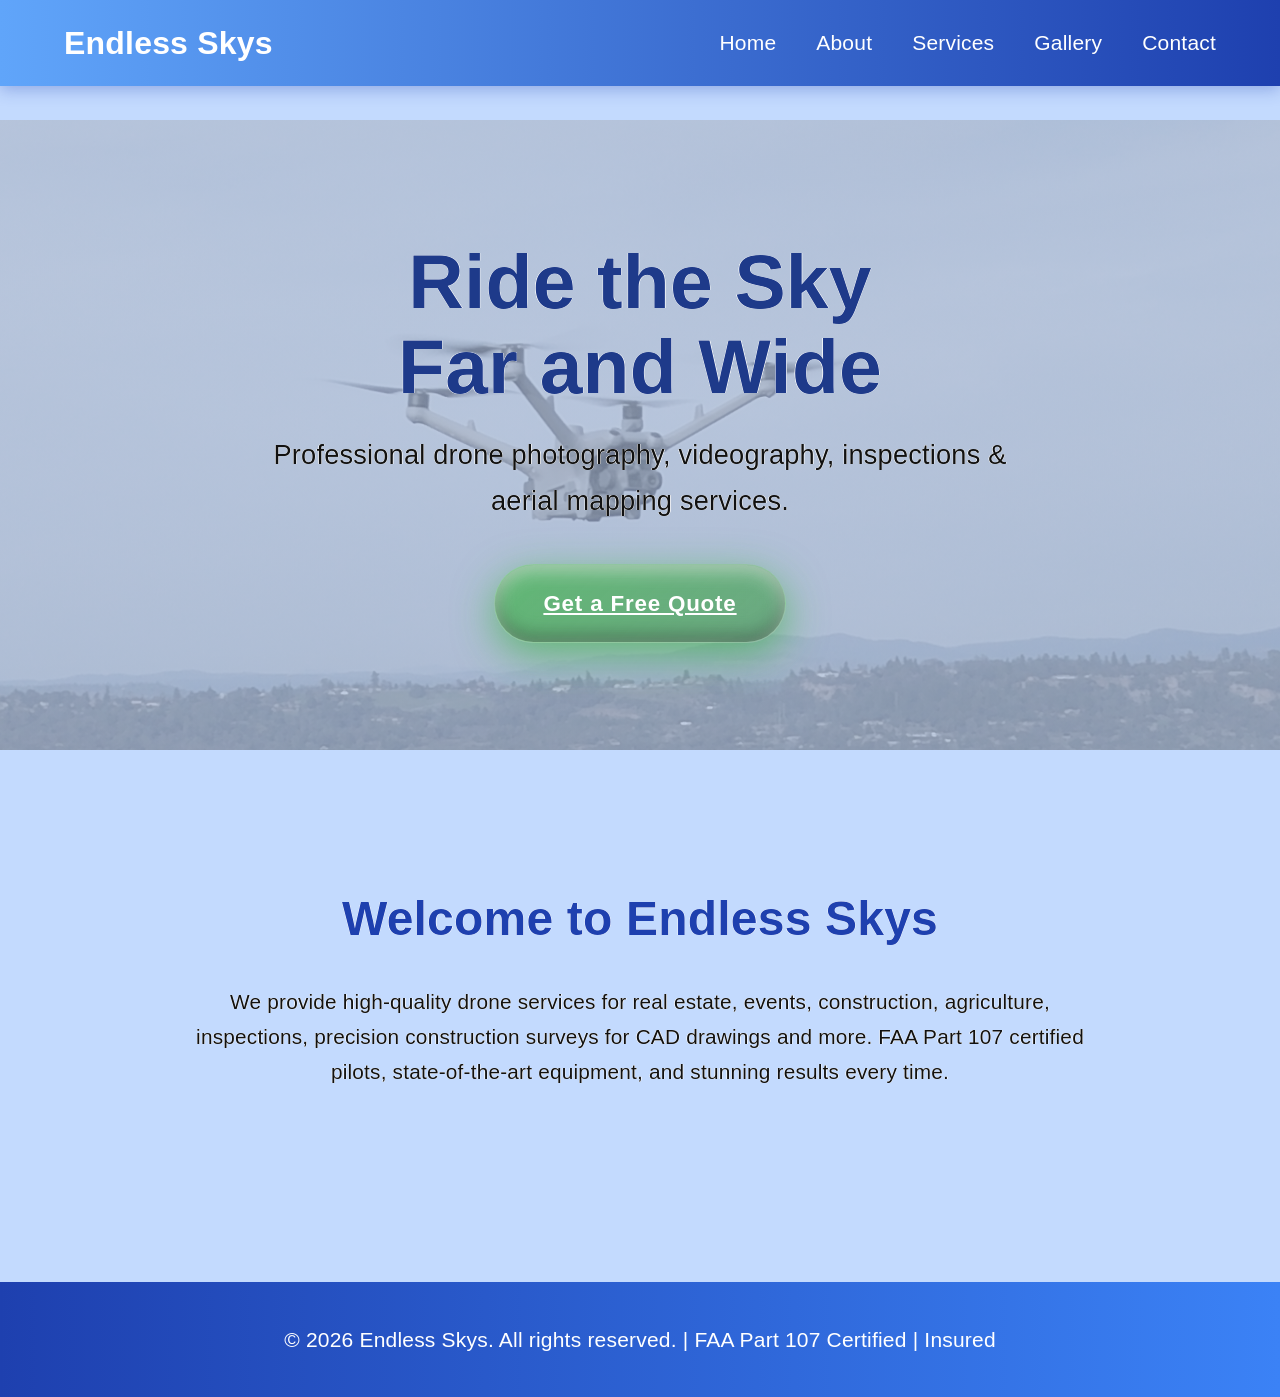
<file: index.html>
<!DOCTYPE html>
<html lang="en">
<head>
<meta charset="UTF-8" />
<meta name="viewport" content="width=device-width, initial-scale=1.0"/>
<title>Endless Skys - Professional Drone Services</title>
<link rel="stylesheet" href="style.css"/>
</head>
<body>
<header>
<nav>
<div class="logo">Endless Skys</div>

<!-- Hamburger menu icon (only visible on mobile) -->
<div class="hamburger">
  <span></span>
  <span></span>
  <span></span>
</div>

<ul class="nav-links">
<li><a href="index.html">Home</a></li>
<li><a href="about.html">About</a></li>
<li><a href="services.html">Services</a></li>
<li><a href="gallery.html">Gallery</a></li>
<li><a href="contact.html">Contact</a></li>
</ul>
</nav>
</header>

<section class="hero">
<!-- Background handled by script.js -->
<div class="hero-content">
<h1>Ride the Sky<br>Far and Wide</h1>
<p>Professional drone photography, videography, inspections & aerial mapping services.</p>
<a href="contact.html" class="btn">Get a Free Quote</a>
</div>
</section>

<section id="intro">
<h2>Welcome to Endless Skys</h2>
<p>We provide high-quality drone services for real estate, events, construction, agriculture, inspections, precision construction surveys for CAD drawings and more. FAA Part 107 certified pilots, state-of-the-art equipment, and stunning results every time.</p>
</section>

<!-- Future sections: e.g., services teaser, testimonials -->

<footer>
<p>&copy; 2026 Endless Skys. All rights reserved. | FAA Part 107 Certified | Insured</p>
</footer>

<!-- Shared script.js (handles backgrounds + hamburger menu) -->
<script src="script.js"></script>

</body>
</html>
</file>
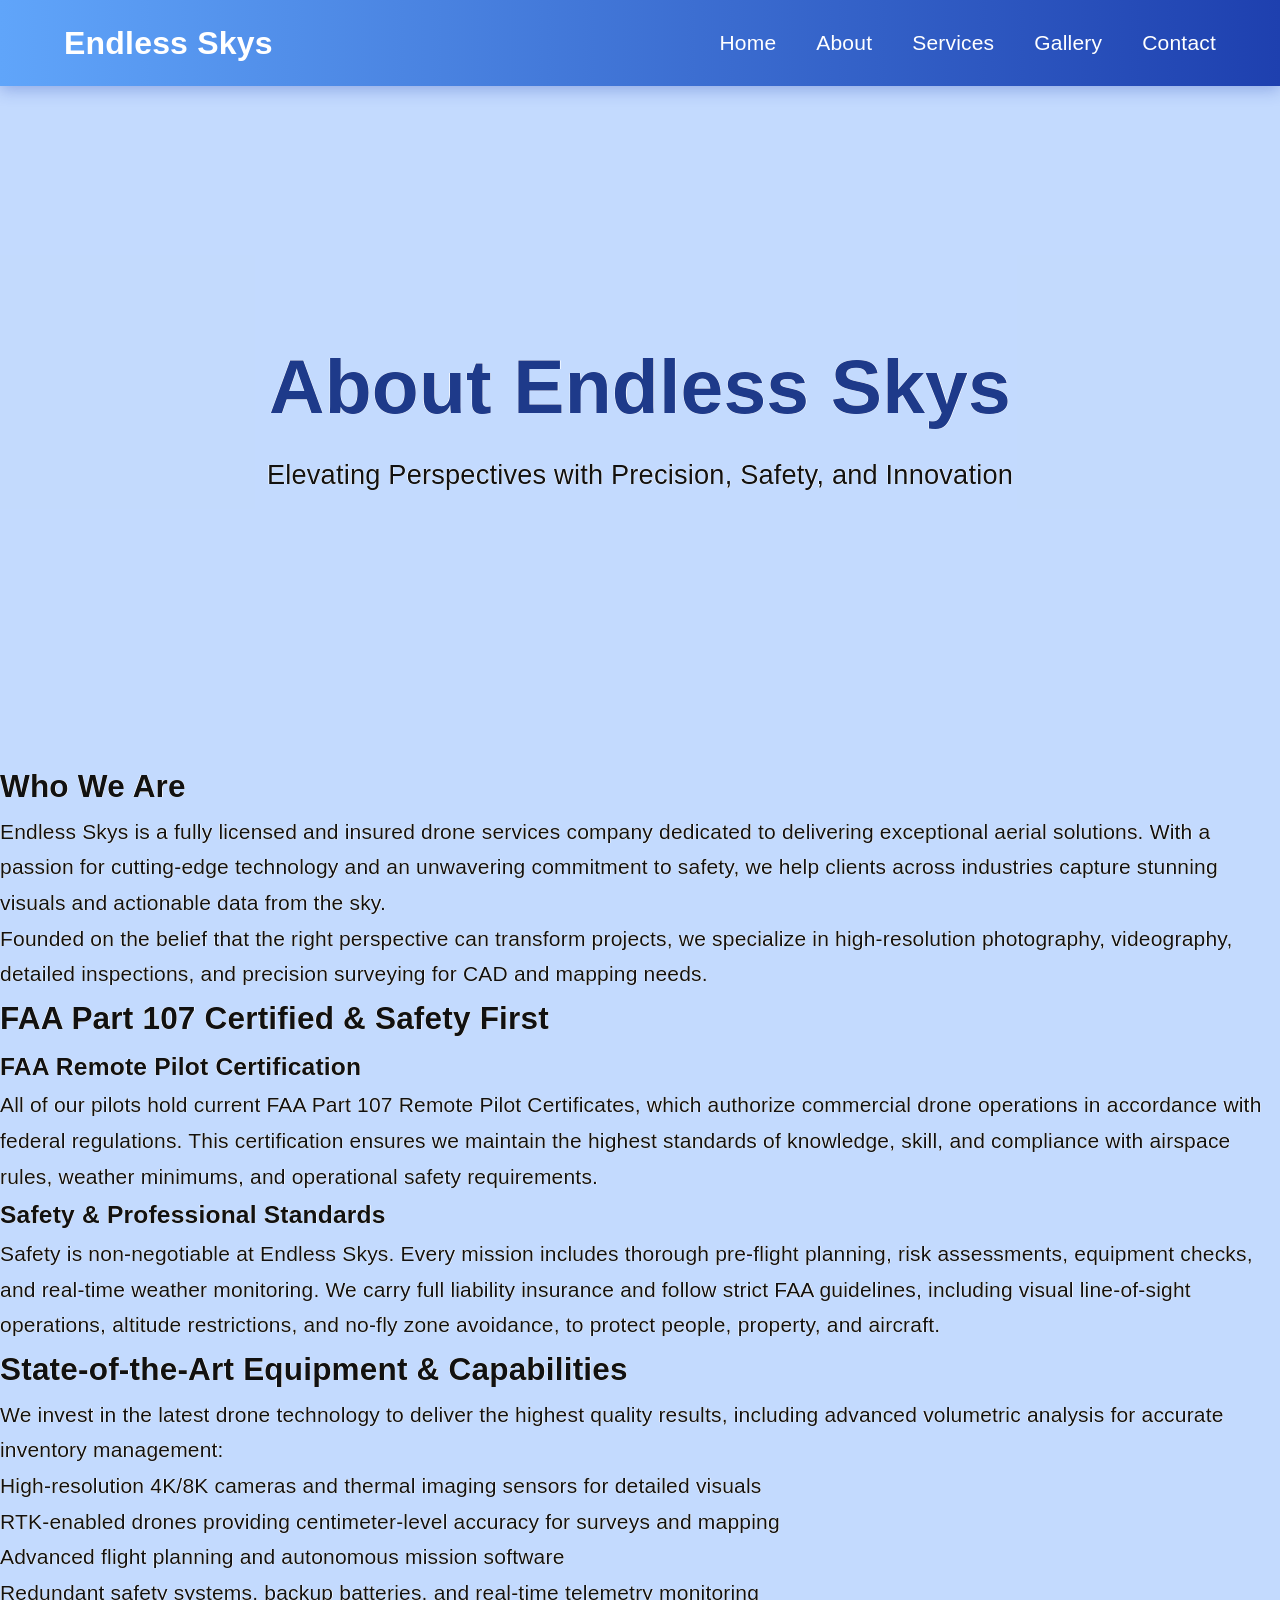
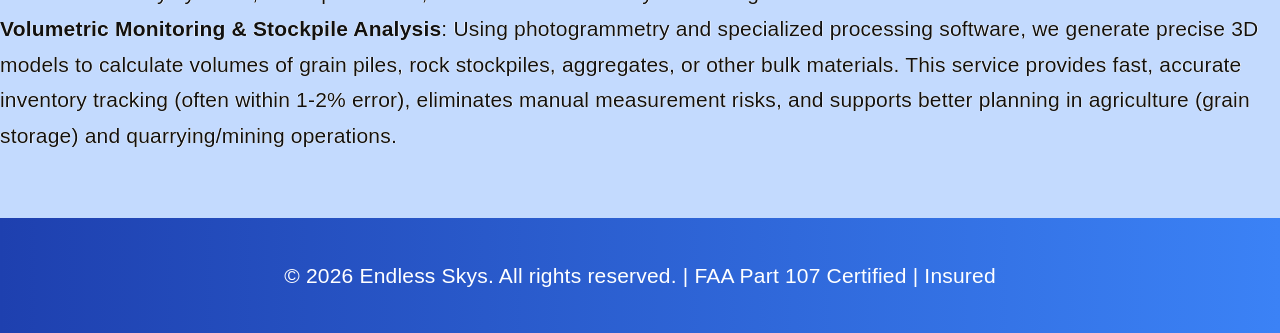
<file: about.html>
<!DOCTYPE html>
<html lang="en">
<head>
  <meta charset="UTF-8" />
  <meta name="viewport" content="width=device-width, initial-scale=1.0"/>
  <title>About Endless Skys - Professional Drone Services</title>
  <link rel="stylesheet" href="style.css"/>
</head>
<body>
  <header>
    <nav>
      <div class="logo">Endless Skys</div>

      <!-- Hamburger menu icon (only visible on mobile) -->
      <div class="hamburger">
        <span></span>
        <span></span>
        <span></span>
      </div>

      <ul class="nav-links">
        <li><a href="index.html">Home</a></li>
        <li><a href="about.html">About</a></li>
        <li><a href="services.html">Services</a></li>
        <li><a href="gallery.html">Gallery</a></li>
        <li><a href="contact.html">Contact</a></li>
      </ul>
    </nav>
  </header>

  <section class="hero about-hero">
    <div class="hero-content">
      <h1>About Endless Skys</h1>
      <p>Elevating Perspectives with Precision, Safety, and Innovation</p>
    </div>
  </section>

  <section id="about-intro">
    <h2>Who We Are</h2>
    <p>Endless Skys is a fully licensed and insured drone services company dedicated to delivering exceptional aerial solutions. With a passion for cutting-edge technology and an unwavering commitment to safety, we help clients across industries capture stunning visuals and actionable data from the sky.</p>
    <p>Founded on the belief that the right perspective can transform projects, we specialize in high-resolution photography, videography, detailed inspections, and precision surveying for CAD and mapping needs.</p>
  </section>

  <section id="certification">
    <h2>FAA Part 107 Certified & Safety First</h2>
    <div class="cert-grid">
      <div class="cert-item">
        <h3>FAA Remote Pilot Certification</h3>
        <p>All of our pilots hold current FAA Part 107 Remote Pilot Certificates, which authorize commercial drone operations in accordance with federal regulations. This certification ensures we maintain the highest standards of knowledge, skill, and compliance with airspace rules, weather minimums, and operational safety requirements.</p>
      </div>
      <div class="cert-item">
        <h3>Safety & Professional Standards</h3>
        <p>Safety is non-negotiable at Endless Skys. Every mission includes thorough pre-flight planning, risk assessments, equipment checks, and real-time weather monitoring. We carry full liability insurance and follow strict FAA guidelines, including visual line-of-sight operations, altitude restrictions, and no-fly zone avoidance, to protect people, property, and aircraft.</p>
      </div>
    </div>
  </section>

  <section id="equipment">
    <h2>State-of-the-Art Equipment & Capabilities</h2>
    <p>We invest in the latest drone technology to deliver the highest quality results, including advanced volumetric analysis for accurate inventory management:</p>
    <ul class="equip-list">
      <li>High-resolution 4K/8K cameras and thermal imaging sensors for detailed visuals</li>
      <li>RTK-enabled drones providing centimeter-level accuracy for surveys and mapping</li>
      <li>Advanced flight planning and autonomous mission software</li>
      <li>Redundant safety systems, backup batteries, and real-time telemetry monitoring</li>
      <li><strong>Volumetric Monitoring & Stockpile Analysis</strong>: Using photogrammetry and specialized processing software, we generate precise 3D models to calculate volumes of grain piles, rock stockpiles, aggregates, or other bulk materials. This service provides fast, accurate inventory tracking (often within 1-2% error), eliminates manual measurement risks, and supports better planning in agriculture (grain storage) and quarrying/mining operations.</li>
    </ul>
  </section>

  <footer>
    <p>&copy; 2026 Endless Skys. All rights reserved. | FAA Part 107 Certified | Insured</p>
  </footer>

  <!-- Shared script.js (handles backgrounds + hamburger menu toggle) -->
  <script src="script.js"></script>

</body>
</html>
</file>
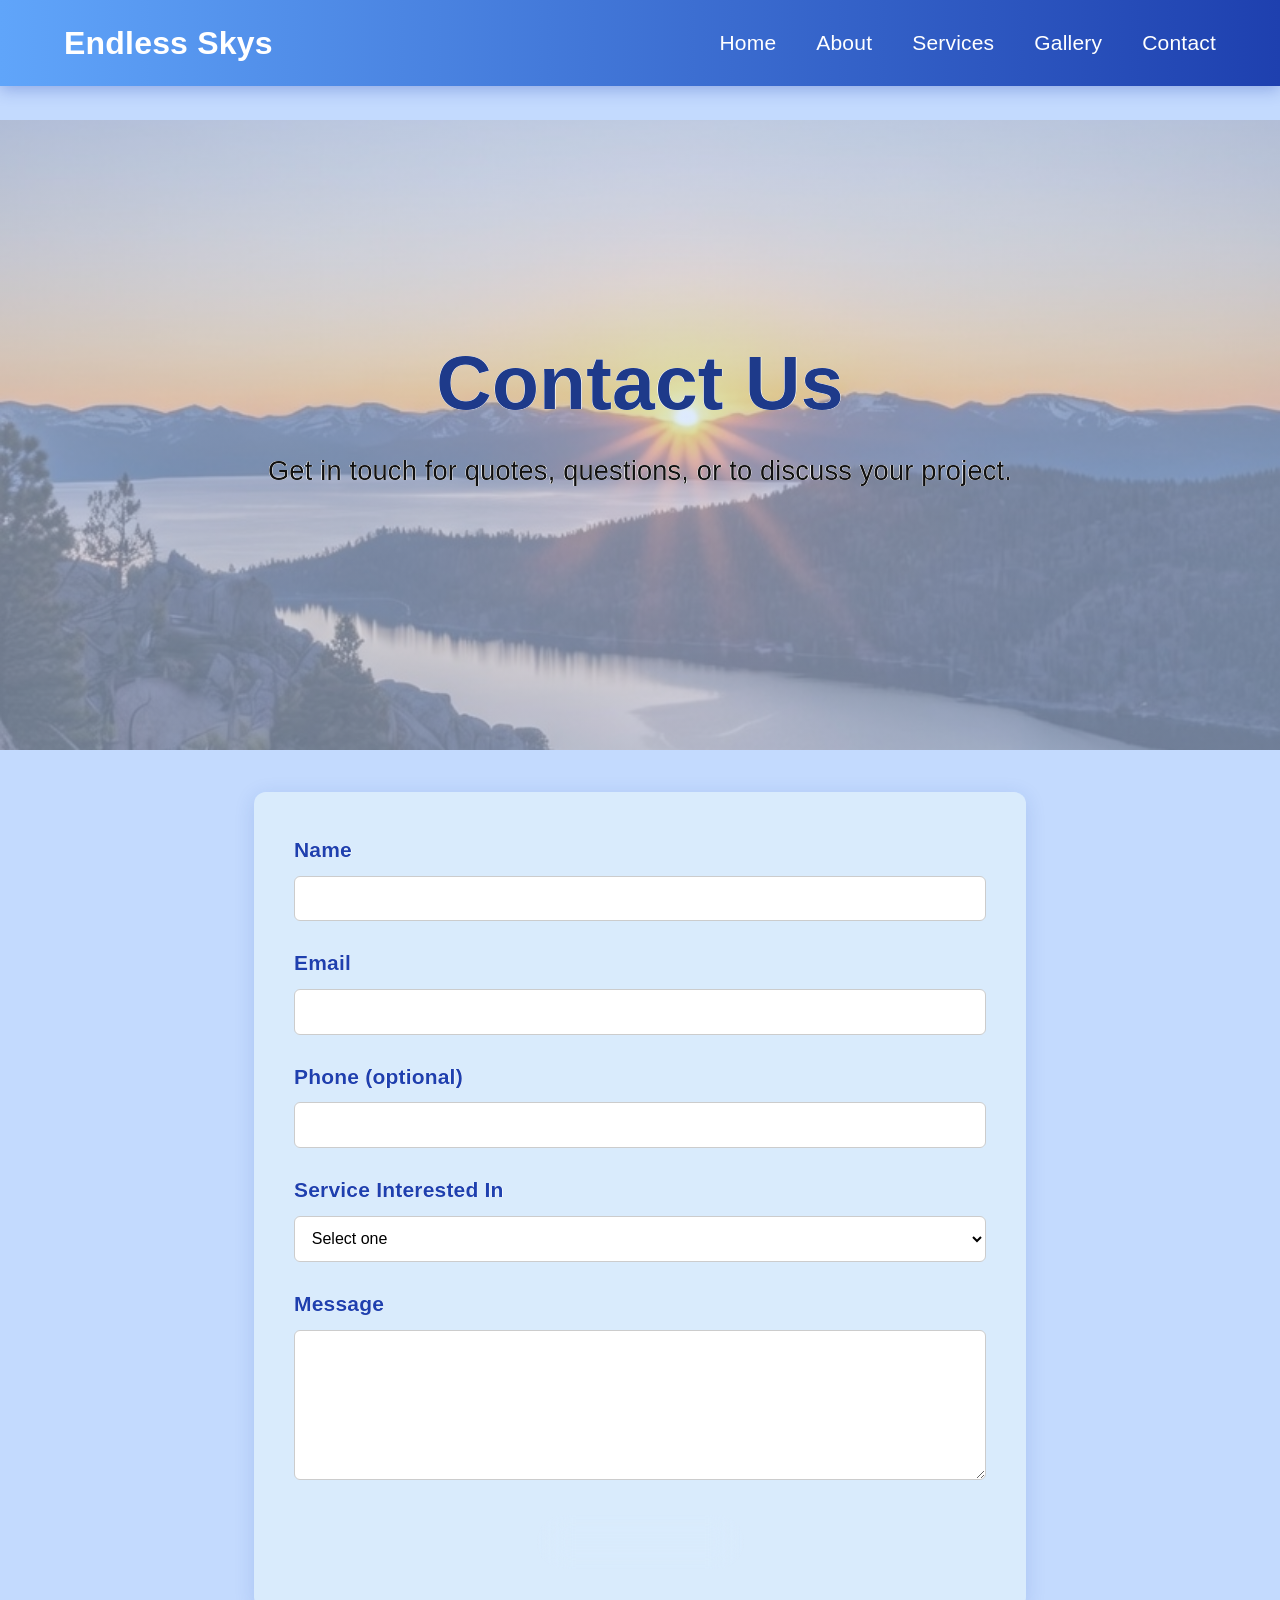
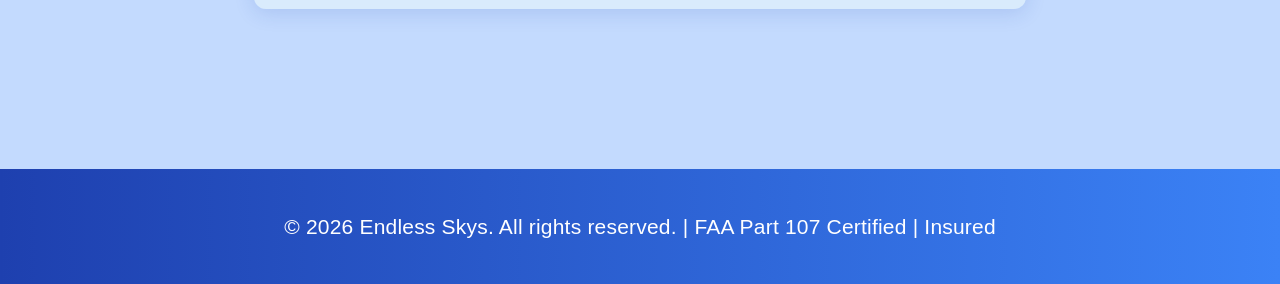
<file: contact.html>
<!DOCTYPE html>
<html lang="en">
<head>
<meta charset="UTF-8" />
<meta name="viewport" content="width=device-width, initial-scale=1.0"/>
<title>Contact - Endless Skys Drone Services</title>
<link rel="stylesheet" href="style.css"/>
<style>
.contact-section {
padding: 2rem 5% 6rem; /* Reduced top padding for closer spacing */
max-width: 900px;
margin: 0 auto;
text-align: center;
    }
.hero-content {
padding-bottom: 1rem; /* Tightens space under header */
    }
.contact-form {
background: rgba(227, 242, 253, 0.7);
padding: 2.5rem;
border-radius: 12px;
box-shadow: 0 4px 20px rgba(30, 64, 175, 0.15);
    }
.form-group {
margin-bottom: 1.5rem;
text-align: left;
    }
label {
display: block;
margin-bottom: 0.5rem;
font-weight: bold;
color: #1e40af;
    }
input, textarea, select {
width: 100%;
padding: 0.8rem;
border: 1px solid #ccc;
border-radius: 6px;
font-size: 1rem;
background: white;
    }
textarea {
min-height: 150px;
    }
button {
background: #1fb024;
color: white;
border: none;
padding: 1rem 2rem;
border-radius: 50px;
font-size: 1.2rem;
font-weight: bold;
cursor: pointer;
transition: background 0.3s;
    }
button:hover {
background: #198c1d;
    }
.success-message, .error-message {
margin-top: 1.5rem;
padding: 1rem;
border-radius: 8px;
display: none;
    }
.success-message {
background: #d4edda;
color: #155724;
    }
.error-message {
background: #f8d7da;
color: #721c24;
    }
</style>
</head>
<body>
<header>
<nav>
<div class="logo">Endless Skys</div>

<!-- Hamburger menu icon (only visible on mobile) -->
<div class="hamburger">
  <span></span>
  <span></span>
  <span></span>
</div>

<ul class="nav-links">
<li><a href="index.html">Home</a></li>
<li><a href="about.html">About</a></li>
<li><a href="services.html">Services</a></li>
<li><a href="gallery.html">Gallery</a></li>
<li><a href="contact.html">Contact</a></li>
</ul>
</nav>
</header>

<section class="hero">
<div class="hero-content">
<h1>Contact Us</h1>
<p>Get in touch for quotes, questions, or to discuss your project.</p>
</div>
</section>

<section class="contact-section">
<div class="contact-form">
<form id="contact-form" action="https://formspree.io/f/mnjbnwad" method="POST">
<div class="form-group">
<label for="name">Name</label>
<input type="text" id="name" name="name" required>
</div>
<div class="form-group">
<label for="email">Email</label>
<input type="email" id="email" name="email" required>
</div>
<div class="form-group">
<label for="phone">Phone (optional)</label>
<input type="tel" id="phone" name="phone">
</div>
<div class="form-group">
<label for="service">Service Interested In</label>
<select id="service" name="service">
<option value="">Select one</option>
<option value="photography">Aerial Photography / Videography</option>
<option value="inspections">Inspections & Monitoring</option>
<option value="surveys">Precision Surveys & Mapping</option>
<option value="volumetric">Volumetric Stockpile Monitoring</option>
<option value="other">Other</option>
</select>
</div>
<div class="form-group">
<label for="message">Message</label>
<textarea id="message" name="message" required></textarea>
</div>
<button type="submit">Send Message</button>
</form>
<div id="success-message" class="success-message">
        Thank you! Your message has been sent. We'll get back to you soon.
</div>
<div id="error-message" class="error-message">
        Oops! Something went wrong. Please try again or email us directly.
</div>
</div>
</section>

<footer>
<p>&copy; 2026 Endless Skys. All rights reserved. | FAA Part 107 Certified | Insured</p>
</footer>

<!-- Shared script.js (handles backgrounds + hamburger menu) -->
<script src="script.js"></script>

<!-- Form submission handling (page-specific, keep inline) -->
<script>
const form = document.getElementById('contact-form');
const successMsg = document.getElementById('success-message');
const errorMsg = document.getElementById('error-message');
form.addEventListener('submit', async (e) => {
e.preventDefault();
successMsg.style.display = 'none';
errorMsg.style.display = 'none';
const formData = new FormData(form);
try {
const response = await fetch(form.action, {
method: 'POST',
body: formData,
headers: { 'Accept': 'application/json' }
        });
if (response.ok) {
successMsg.style.display = 'block';
form.reset();
        } else {
errorMsg.style.display = 'block';
        }
      } catch (error) {
errorMsg.style.display = 'block';
      }
    });
</script>

</body>
</html>
</file>
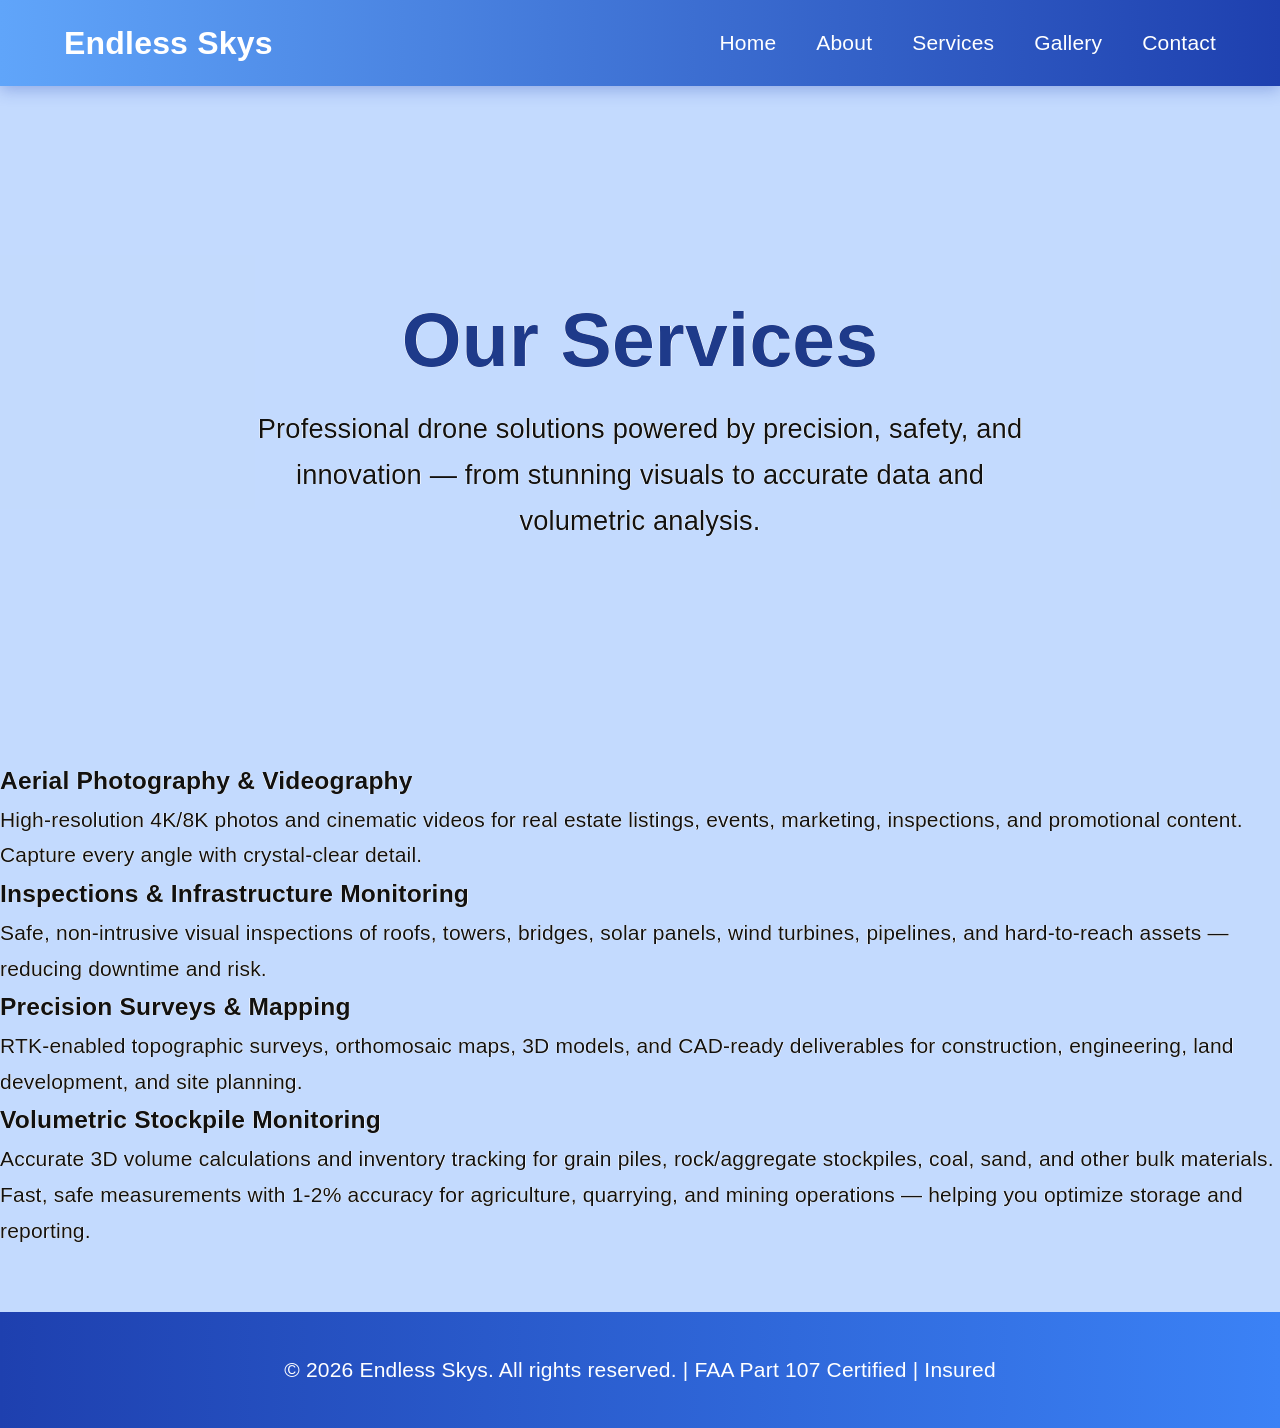
<file: services.html>
<!DOCTYPE html>
<html lang="en">
<head>
<meta charset="UTF-8" />
<meta name="viewport" content="width=device-width, initial-scale=1.0"/>
<title>Services - Endless Skys Drone Services</title>
<link rel="stylesheet" href="style.css"/>
</head>
<body>
<header>
<nav>
<div class="logo">Endless Skys</div>

<!-- Hamburger menu icon (only visible on mobile) -->
<div class="hamburger">
  <span></span>
  <span></span>
  <span></span>
</div>

<ul class="nav-links">
<li><a href="index.html">Home</a></li>
<li><a href="about.html">About</a></li>
<li><a href="services.html">Services</a></li>
<li><a href="gallery.html">Gallery</a></li>
<li><a href="contact.html">Contact</a></li>
</ul>
</nav>
</header>

<section class="hero services-hero">
<!-- Background handled by script.js -->
<div class="hero-content">
<h1>Our Services</h1>
<p>Professional drone solutions powered by precision, safety, and innovation — from stunning visuals to accurate data and volumetric analysis.</p>
</div>
</section>

<section id="services-list">
<div class="service-grid">
<div class="service-item">
<h3>Aerial Photography & Videography</h3>
<p>High-resolution 4K/8K photos and cinematic videos for real estate listings, events, marketing, inspections, and promotional content. Capture every angle with crystal-clear detail.</p>
</div>
<div class="service-item">
<h3>Inspections & Infrastructure Monitoring</h3>
<p>Safe, non-intrusive visual inspections of roofs, towers, bridges, solar panels, wind turbines, pipelines, and hard-to-reach assets — reducing downtime and risk.</p>
</div>
<div class="service-item">
<h3>Precision Surveys & Mapping</h3>
<p>RTK-enabled topographic surveys, orthomosaic maps, 3D models, and CAD-ready deliverables for construction, engineering, land development, and site planning.</p>
</div>
<div class="service-item">
<h3>Volumetric Stockpile Monitoring</h3>
<p>Accurate 3D volume calculations and inventory tracking for grain piles, rock/aggregate stockpiles, coal, sand, and other bulk materials. Fast, safe measurements with 1-2% accuracy for agriculture, quarrying, and mining operations — helping you optimize storage and reporting.</p>
</div>
<!-- Add more services here if needed -->
</div>
</section>

<footer>
<p>&copy; 2026 Endless Skys. All rights reserved. | FAA Part 107 Certified | Insured</p>
</footer>

<!-- Shared script.js (handles backgrounds + hamburger menu) -->
<script src="script.js"></script>

</body>
</html>
</file>
<file: style.css>
/* style.css - Endless Skys Drone Services Theme */

/* === WHAT CHANGED IN THIS VERSION ===
- Hero height increased to 70vh (from 60vh) for taller viewing area on smaller phones
- Hero min-height increased to 600px (from 500px) as safety floor
- All previous settings preserved (margin-top -60px, margin-bottom 10px, font size 21px, outline reductions, etc.)
*/

/* Reset and base */
* {
  margin: 0;
  padding: 0;
  box-sizing: border-box;
}

body {
  font-family: 'Segoe UI', Tahoma, Geneva, Verdana, sans-serif;
  background-color: #c3dafe;
  color: #111111;
  line-height: 1.7;
  padding-top: 180px;
  letter-spacing: 0.2px;
  font-size: 21px;
}

/* Global lighter outline on body text (excluding header, footer, buttons, mobile nav links) */
body, body *:not(header):not(header *):not(footer):not(footer *):not(button):not(.btn):not(.nav-links a) {
  text-shadow: 
    -0.3px -0.3px 0 #fff,
     0.3px -0.3px 0 #fff,
    -0.3px  0.3px 0 #fff,
     0.3px  0.3px 0 #fff;
}

/* Even thinner on very small screens */
@media (max-width: 480px) {
  body, body *:not(header):not(header *):not(footer):not(footer *):not(button):not(.btn):not(.nav-links a) {
    text-shadow: 
      -0.25px -0.25px 0 #fff,
       0.25px -0.25px 0 #fff,
      -0.25px  0.25px 0 #fff,
       0.25px  0.25px 0 #fff;
  }
}

/* Remove outline from header, footer, buttons, mobile nav links */
header, header *,
footer, footer *,
button, .btn,
.nav-links a {
  text-shadow: none !important;
}

/* Button styles - no outline, cleaner look */
.btn, button {
  display: inline-block;
  background: linear-gradient(135deg, rgba(31, 176, 36, 0.55), rgba(25, 140, 29, 0.45));
  color: white;
  padding: 1.2rem 3rem;
  border-radius: 50px;
  font-weight: 600;
  font-size: 1.4rem;
  backdrop-filter: blur(16px);
  -webkit-backdrop-filter: blur(16px);
  border: 1px solid rgba(255, 255, 255, 0.28);
  box-shadow: 0 12px 40px rgba(31, 176, 36, 0.55),
              inset 0 6px 18px rgba(255, 255, 255, 0.50),
              inset 0 -6px 18px rgba(0, 0, 0, 0.38);
  transition: all 0.3s ease;
  text-shadow: none !important;
  letter-spacing: 0.8px;
  cursor: pointer;
}

.btn:hover, button:hover {
  transform: translateY(-5px);
  box-shadow: 0 20px 60px rgba(31, 176, 36, 0.75),
              inset 0 8px 22px rgba(255, 255, 255, 0.60),
              inset 0 -8px 22px rgba(0, 0, 0, 0.45);
  background: linear-gradient(135deg, rgba(31, 176, 36, 0.65), rgba(25, 140, 29, 0.55));
}

.btn:active, button:active {
  transform: translateY(2px);
  box-shadow: 0 6px 20px rgba(31, 176, 36, 0.45),
              inset 0 8px 28px rgba(0, 0, 0, 0.55),
              inset 0 -4px 14px rgba(255, 255, 255, 0.35);
}

/* Header */
header {
  background: linear-gradient(to right, #60a5fa, #1e40af);
  position: fixed;
  width: 100%;
  top: 0;
  z-index: 1000;
  padding: 1rem 5%;
  box-shadow: 0 4px 15px rgba(30, 64, 175, 0.3);
}

nav {
  display: flex;
  justify-content: space-between;
  align-items: center;
  max-width: 1400px;
  margin: 0 auto;
}

.logo {
  font-size: 2rem;
  font-weight: bold;
  color: white;
}

/* Hamburger menu button */
.hamburger {
  display: none;
  flex-direction: column;
  justify-content: space-around;
  width: 30px;
  height: 25px;
  cursor: pointer;
}

.hamburger span {
  width: 100%;
  height: 3px;
  background: white;
  border-radius: 10px;
  transition: all 0.3s;
}

/* Hamburger to X animation */
.hamburger.active span:nth-child(1) {
  transform: rotate(45deg) translate(5px, 5px);
}
.hamburger.active span:nth-child(2) {
  opacity: 0;
}
.hamburger.active span:nth-child(3) {
  transform: rotate(-45deg) translate(7px, -6px);
}

/* Nav links */
.nav-links {
  list-style: none;
  display: flex;
  gap: 2.5rem;
}

.nav-links a {
  color: white;
  text-decoration: none;
  font-weight: 500;
  transition: color 0.3s;
}

.nav-links a:hover {
  color: #bfdbfe;
}

/* Hero section - pulled up with negative margin */
.hero {
  position: relative;
  height: 70vh;               /* ← Increased from 60vh to 70vh for taller viewing area */
  min-height: 600px;          /* ← Increased from 500px for safety on smaller screens */
  overflow: hidden;
  display: flex;
  align-items: center;
  justify-content: center;
  text-align: center;
  padding: 95px 5% 75px;
  margin-top: -60px;
  margin-bottom: 10px;
}

.hero-video {
  position: fixed;
  top: 0;
  left: 0;
  width: 100vw;
  height: 100vh;
  object-fit: cover;
  z-index: -2;
  pointer-events: none;
}

.hero::before {
  content: "";
  position: absolute;
  top: 0;
  left: 0;
  width: 100%;
  height: 100%;
  background: rgba(195, 218, 254, 0.55);
  z-index: -1;
}

.hero-content {
  position: relative;
  z-index: 1;
  max-width: 900px;
  padding-bottom: 0.5rem;
}

.hero h1 {
  font-size: 4.8rem;
  margin-bottom: 1.5rem;
  color: #1e3a8a;
  line-height: 1.1;
  text-shadow: 
    -0.8px -0.8px 0 #fff,  
     0.8px -0.8px 0 #fff,
    -0.8px  0.8px 0 #fff,
     0.8px  0.8px 0 #fff,
    -0.8px  0   0 #fff,
     0.8px  0   0 #fff,
     0   -0.8px 0 #fff,
     0    0.8px 0 #fff;
}

.hero p {
  font-size: 1.7rem;
  margin-bottom: 2.5rem;
  max-width: 800px;
  margin-left: auto;
  margin-right: auto;
  text-shadow: 
    -0.8px -0.8px 0 #fff,  
     0.8px -0.8px 0 #fff,
    -0.8px  0.8px 0 #fff,
     0.8px  0.8px 0 #fff,
    -0.8px  0   0 #fff,
     0.8px  0   0 #fff,
     0   -0.8px 0 #fff,
     0    0.8px 0 #fff;
}

/* Intro section */
#intro {
  padding: 6rem 5% 8rem;
  text-align: center;
  max-width: 1200px;
  margin: 0 auto;
  margin-top: 2rem;
}

#intro h2 {
  font-size: 3rem;
  margin-bottom: 1.5rem;
  color: #1e40af;
}

#intro p {
  font-size: 1.3rem;
  max-width: 900px;
  margin: 0 auto;
}

/* Footer */
footer {
  background: linear-gradient(to right, #1e40af, #3b82f6);
  text-align: center;
  padding: 2.5rem 5%;
  color: white;
  margin-top: 4rem;
}

/* Contact page specific */
.contact-section {
  padding: 1rem 5% 6rem;
  max-width: 900px;
  margin: 0 auto;
  text-align: center;
}

/* Gallery page */
.gallery {
  padding: 120px 5% 6rem;
  max-width: 1400px;
  margin: 0 auto;
  display: grid;
  grid-template-columns: repeat(auto-fit, minmax(320px, 1fr));
  gap: 1.5rem;
}

/* === MOBILE RESPONSIVE === */
@media (max-width: 768px) {
  body {
    padding-top: 240px;
    font-size: 18px;
  }

  .hamburger {
    display: flex;
  }

  .nav-links {
    display: none;
    flex-direction: column;
    gap: 1.5rem;
    background: rgba(30, 64, 175, 0.95);
    position: absolute;
    top: 100%;
    left: 0;
    width: 100%;
    padding: 2rem 5%;
    box-shadow: 0 4px 10px rgba(0,0,0,0.3);
  }

  .nav-links.active {
    display: flex;
  }

  .nav-links a {
    text-shadow: none !important;
    letter-spacing: 0.5px;
    font-weight: 600;
  }

  .hero {
    margin-top: -120px;
    padding: 155px 5% 95px;
    height: 70vh;             /* ← Increased from 60vh to 70vh for taller mobile viewing area */
    min-height: 600px;        /* ← Increased from 500px */
    margin-bottom: 10px;
  }

  .hero-content {
    padding-top: 20px;
    padding-bottom: 3rem;
  }

  .hero h1 {
    font-size: 3.5rem;
  }

  .hero p {
    font-size: 1.5rem;
  }

  .btn {
    padding: 1.1rem 2.8rem;
    font-size: 1.3rem;
  }

  .gallery {
    padding-top: 80px;
    gap: 1rem;
  }

  .gallery-item {
    aspect-ratio: 4 / 3;
  }

  .contact-section, #intro {
    padding: 2rem 5% 4rem;
  }

  #intro {
    margin-top: 3rem;
  }

  /* Lighter outline on mobile body text (excluding buttons/nav links) */
  body, body *:not(button):not(.btn):not(.nav-links a) {
    text-shadow: 
      -0.3px -0.3px 0 #fff,
       0.3px -0.3px 0 #fff,
      -0.3px  0.3px 0 #fff,
       0.3px  0.3px 0 #fff;
  }

  /* Even thinner on tiny screens */
  @media (max-width: 480px) {
    body, body *:not(button):not(.btn):not(.nav-links a) {
      text-shadow: 
        -0.25px -0.25px 0 #fff,
         0.25px -0.25px 0 #fff,
        -0.25px  0.25px 0 #fff,
         0.25px  0.25px 0 #fff;
    }
  }
}
</file>
